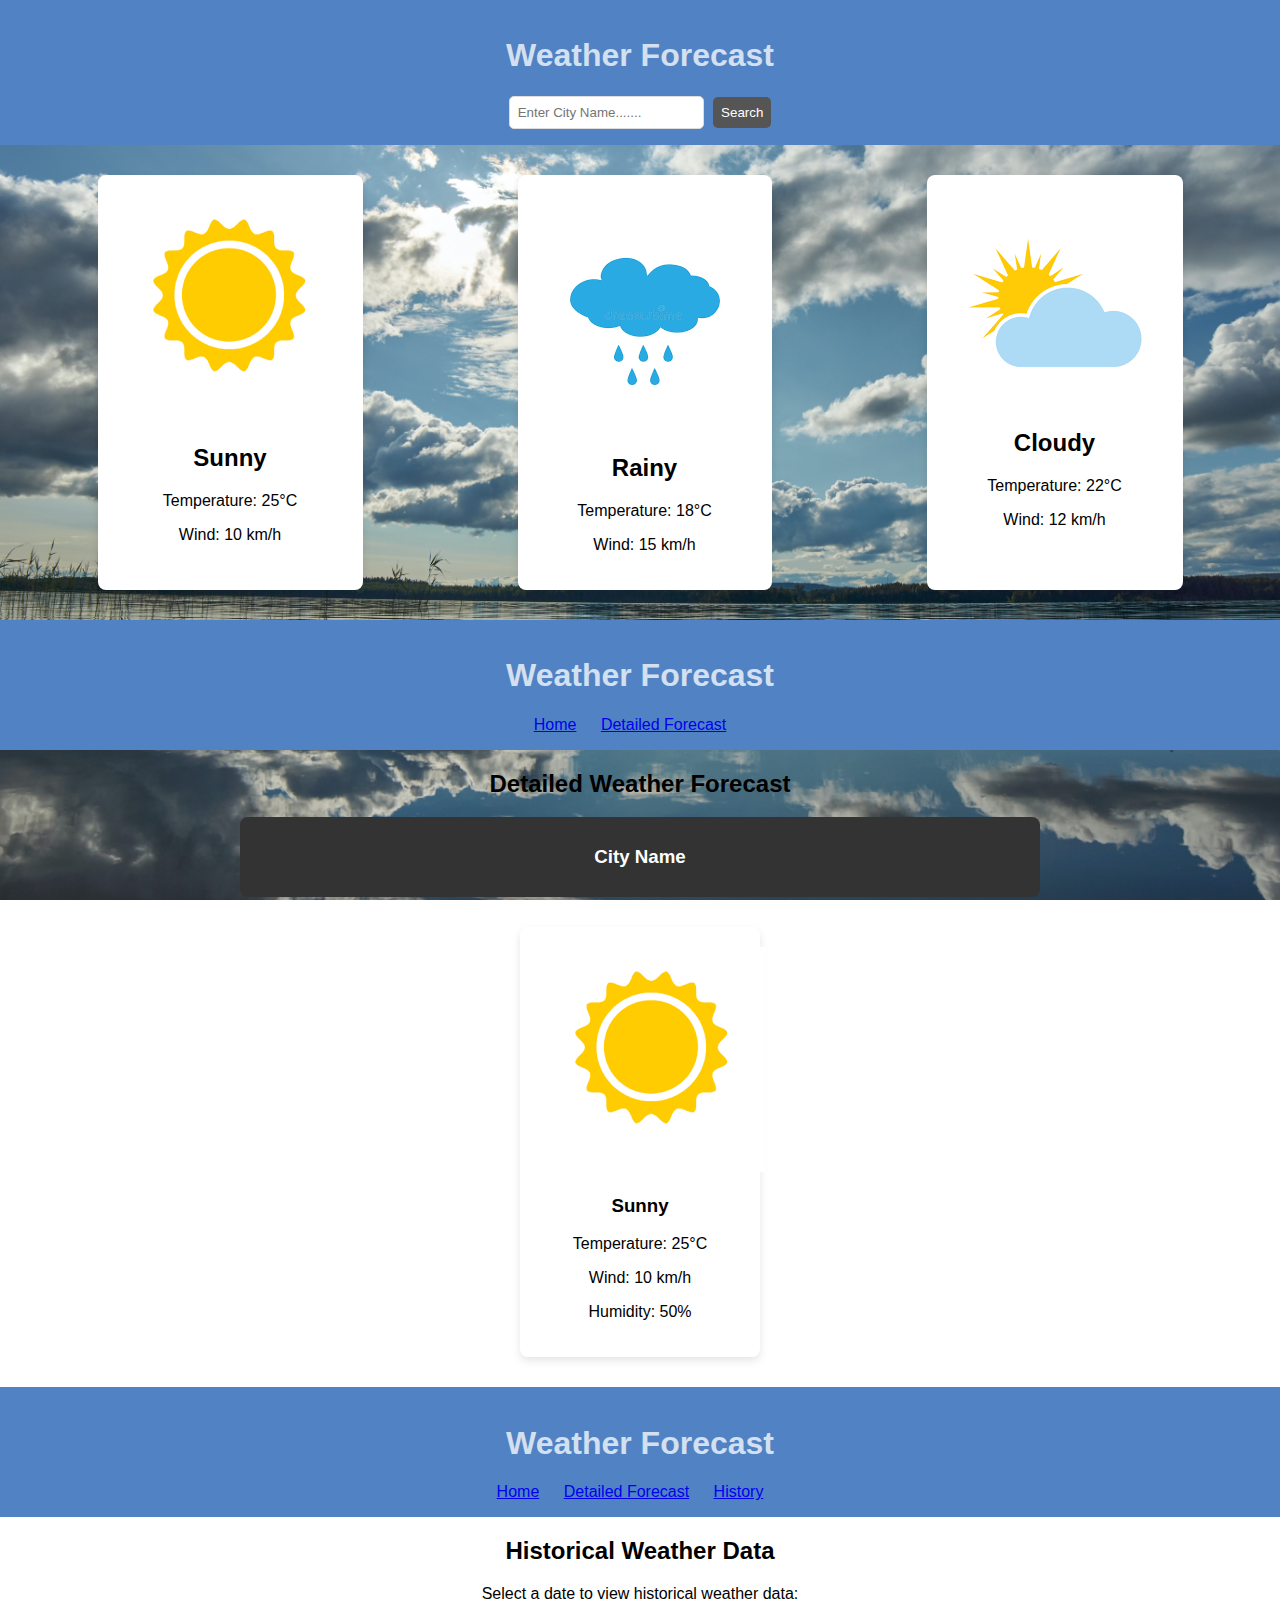
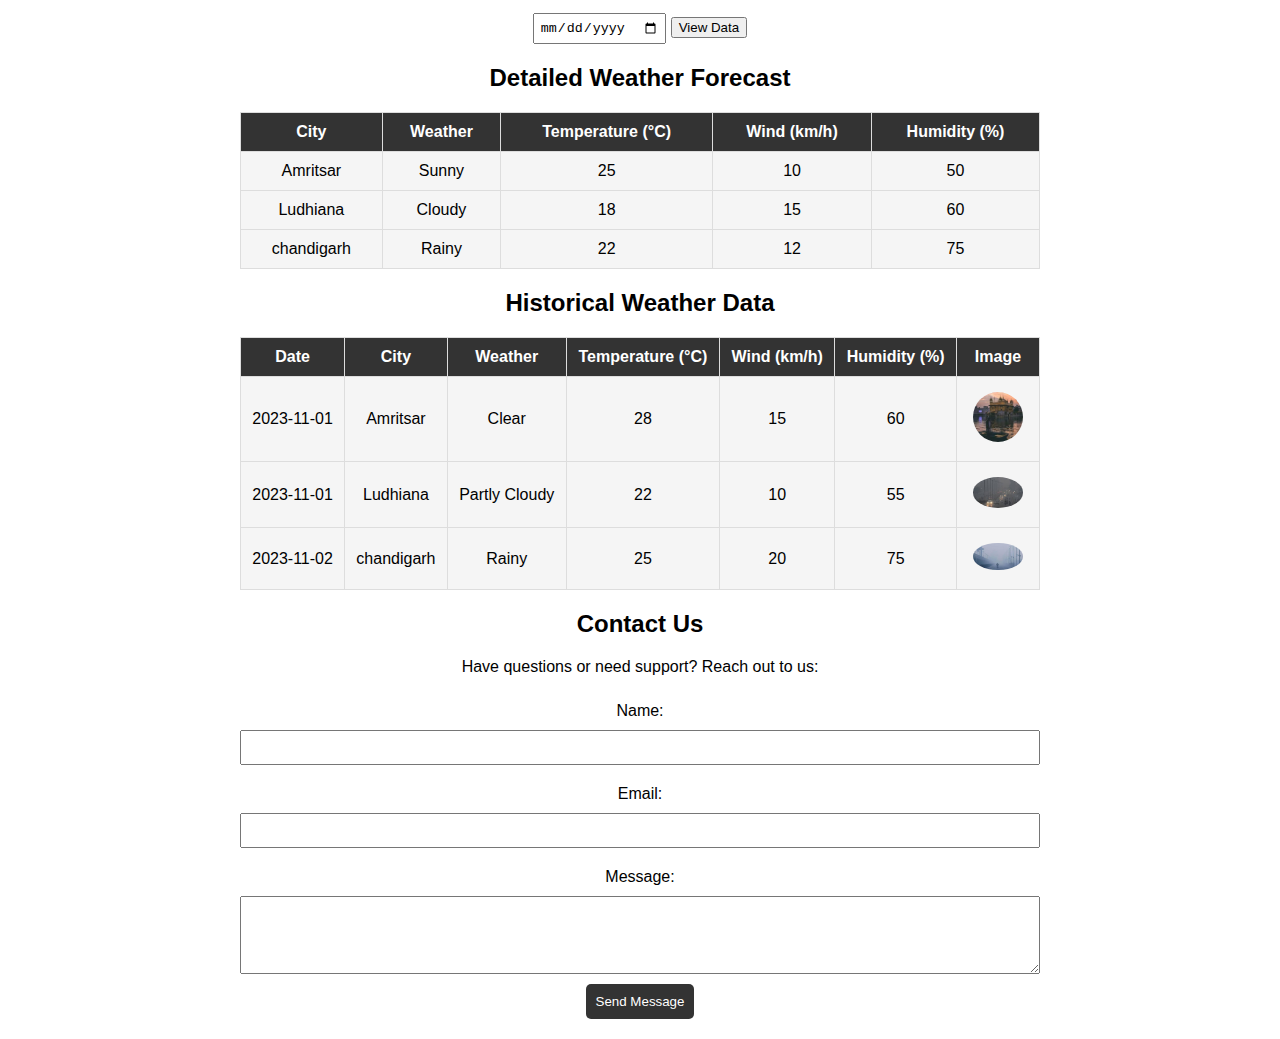
<file: index.html>
<!DOCTYPE html>
<html lang="en">
<head>
    <meta charset="UTF-8">
    <meta name="viewport" content="width=device-width, initial-scale=1.0">
    <title>Weather Forecast</title>
    <link rel="stylesheet" href="style.css">
</head>
<body>

    <header>
        <h1>Weather Forecast</h1>
        <div class="search-container">
            <input type="text" placeholder="Enter City Name.......">
            <button type="button">Search</button>
        </div>
    </header>

    <section class="weather-container">
        <div class="weather-card">
            <img src="sunny.png">
            <h2>Sunny</h2>
            <p>Temperature: 25°C</p>
            <p>Wind: 10 km/h</p>
        </div>

        <div class="weather-card">
            <img src="rainy.png">
            <h2>Rainy</h2>
            <p>Temperature: 18°C</p>
            <p>Wind: 15 km/h</p>
        </div>

        <div class="weather-card">
            <img src="cloud.png">
            <h2>Cloudy</h2>
            <p>Temperature: 22°C</p>
            <p>Wind: 12 km/h</p>
        </div>
    </section>

</body>
</html>
<!DOCTYPE html>
<html lang="en">
<head>
    <meta charset="UTF-8">
    <meta name="viewport" content="width=device-width, initial-scale=1.0">
    <title>Weather Forecast - Detailed</title>
    <link rel="stylesheet" href="style.css">
</head>
<body>

    <header>
        <h1>Weather Forecast</h1>
        <nav>
            <ul>
                <li><a href="index.html">Home</a></li>
                <li><a href="forecast.html">Detailed Forecast</a></li>
            </ul>
        </nav>
    </header>

    <section class="detailed-forecast">
        <h2>Detailed Weather Forecast</h2>
        <div class="location">
            <h3>City Name</h3>
        </div>
        <div class="weather-details">
            <div class="weather-card">
                <img src="sunny.png">
                <h3>Sunny</h3>
                <p>Temperature: 25°C</p>
                <p>Wind: 10 km/h</p>
                <p>Humidity: 50%</p>
            </div>
            <!-- Add more cards for different times or days as needed -->
        </div>
    </section>

    

</body>
</html>
<!DOCTYPE html>
<html lang="en">
<head>
    <meta charset="UTF-8">
    <meta name="viewport" content="width=device-width, initial-scale=1.0">
    <title>Weather Forecast - History</title>
    <link rel="stylesheet" href="style.css">
</head>
<body>

    <header>
       <h1>Weather Forecast</h1>
        <nav>
            <ul>
                <li><a href="index.html">Home</a></li>
                <li><a href="forecast.html">Detailed Forecast</a></li>
                <li><a href="history.html">History</a></li>
            </ul>
        </nav>
    </header>

    <section class="history">
        <h2>Historical Weather Data</h2>
        <p>Select a date to view historical weather data:</p>
        <input type="date" id="datepicker">
        <button onclick="viewHistory()">View Data</button>

        <div id="history-result" class="weather-details">
            <!-- Historical weather data will be displayed here -->
        </div>
    </section>

  
   
</body>
</html>
<!DOCTYPE html>
<html lang="en">
<head>
    <meta charset="UTF-8">
    <meta name="viewport" content="width=device-width, initial-scale=1.0">
    <title>Weather Forecast - About Us</title>
    <link rel="stylesheet" href="style.css">
</head>
<body>


    

</body>
</html>


<!DOCTYPE html>
<html lang="en">
<head>
    <meta charset="UTF-8">
    <meta name="viewport" content="width=device-width, initial-scale=1.0">
    <title>Weather Forecast - Detailed</title>
    <link rel="stylesheet" href="style.css">
</head>
<body>



    <section class="detailed-forecast">
        <h2>Detailed Weather Forecast</h2>

        <table>
            <thead>
                <tr>
                    <th>City</th>
                    <th>Weather</th>
                    <th>Temperature (°C)</th>
                    <th>Wind (km/h)</th>
                    <th>Humidity (%)</th>
                </tr>
            </thead>
            <tbody>
                <tr>
                    <td>Amritsar</td>
                    <td>Sunny</td>
                    <td>25</td>
                    <td>10</td>
                    <td>50</td>
                </tr>
                <tr>
                    <td>Ludhiana</td>
                    <td>Cloudy</td>
                    <td>18</td>
                    <td>15</td>
                    <td>60</td>
                </tr>
                <tr>
                    <td>chandigarh</td>
                    <td>Rainy</td>
                    <td>22</td>
                    <td>12</td>
                    <td>75</td>
                </tr>
                <!-- Add more rows for other cities as needed -->
            </tbody>
        </table>

    </section>

</body>
</html>


<!DOCTYPE html>
<html lang="en">
<head>
    <meta charset="UTF-8">
    <meta name="viewport" content="width=device-width, initial-scale=1.0">
    <title>Weather Forecast - History</title>
    <link rel="stylesheet" href="styles.css">
</head>
<body>

   

    <section class="history">
        <h2>Historical Weather Data</h2>

        <table>
            <thead>
                <tr>
                    <th>Date</th>
                    <th>City</th>
                    <th>Weather</th>
                    <th>Temperature (°C)</th>
                    <th>Wind (km/h)</th>
                    <th>Humidity (%)</th>
                    <th>Image</th>
                </tr>
            </thead>
            <tbody>
                <tr>
                    <td>2023-11-01</td>
                    <td>Amritsar</td>
                    <td>Clear</td>
                    <td>28</td>
                    <td>15</td>
                    <td>60</td>
                    <td><img src="am.jpg"></td>
                </tr>
                <tr>
                    <td>2023-11-01</td>
                    <td>Ludhiana</td>
                    <td>Partly Cloudy</td>
                    <td>22</td>
                    <td>10</td>
                    <td>55</td>
                    <td><img src="lu.jpg"></td>
                </tr>
                <tr>
                    <td>2023-11-02</td>
                    <td>chandigarh</td>
                    <td>Rainy</td>
                    <td>25</td>
                    <td>20</td>
                    <td>75</td>
                    <td><img src="ch.jpg"></td>
                </tr>
                <!-- Add more rows for other cities and dates as needed -->
            </tbody>
        </table>

    </section>

</body>
</html>



<!DOCTYPE html>
<html lang="en">
<head>
    <meta charset="UTF-8">
    <meta name="viewport" content="width=device-width, initial-scale=1.0">
    <title>Weather Forecast - Contact Us</title>
    <link rel="stylesheet" href="style.css">
</head>
<body>

   

    <section class="contact">
        <h2>Contact Us</h2>
        <p>Have questions or need support? Reach out to us:</p>

        <form action="submit_form.php" method="post">
            <label for="name">Name:</label>
            <input type="text" id="name" name="name" required>

            <label for="email">Email:</label>
            <input type="email" id="email" name="email" required>

            <label for="message">Message:</label>
            <textarea id="message" name="message" rows="4" required></textarea>

            <button type="submit">Send Message</button>
        </form>
    </section>

  

</body>
</html>
</file>
<file: style.css>
body {
    font-family: Arial, sans-serif;
    margin: 0;
    padding: 0;
    /* background-color: #f4f4f4; */
    background-image:url("wolfgang-hasselmann-bR_-gllg7Bs-unsplash.jpg") ;
    background-size: cover;
    background-attachment: fixed;
}

header {
    background-color: rgb(81, 131, 196);
    color: #ffffffc0;
    text-align: center;
    padding: 1em 0;
}

.weather-container {
    display: flex;
    justify-content: space-around;
    flex-wrap: wrap;
    padding: 20px;
}

.weather-card {
    background-color: #fff;
    border-radius: 8px;
    box-shadow: 0 4px 8px rgba(0, 0, 0, 0.1);
    padding: 20px;
    margin: 10px;
    text-align: center;
}

footer {
    background-color: #333;
    color: #fff;
    text-align: center;
    padding: 1em 0;
    position: fixed;
    width: 100%;
    bottom: 0;
}
/* Existing styles... */

nav {
    margin-top: 10px;
}

nav ul {
    list-style: none;
    margin: 0;
    padding: 0;
}

nav ul li {
    display: inline;
    margin-right: 20px;
}

.detailed-forecast {
    max-width: 800px;
    margin: 20px auto;
    text-align: center;
}

.location {
    background-color: #333;
    color: #fff;
    padding: 10px;
    border-radius: 8px;
    margin-bottom: 20px;
}

.weather-details {
    display: flex;
    justify-content: space-around;
    flex-wrap: wrap;
}

/* Adjustments for detailed weather cards */
.detailed-forecast .weather-card {
    width: 200px;
    margin: 10px;
}
/* Existing styles... */

.history {
    max-width: 800px;
    margin: 20px auto;
    text-align: center;
}

.history p {
    margin-bottom: 10px;
}

#datepicker {
    padding: 5px;
}

#history-result {
    display: flex;
    justify-content: space-around;
    flex-wrap: wrap;
}

/* Adjustments for historical weather cards */
.history .weather-card {
    width: 200px;
    margin: 10px;
}
/* Existing styles... */

.about {
    max-width: 800px;
    margin: 20px auto;
    text-align: center;
}

.team-member {
    background-color: #fff;
    border-radius: 8px;
    box-shadow: 0 4px 8px rgba(0, 0, 0, 0.1);
    padding: 20px;
    margin: 20px 0;
}

.team-member img {
    border-radius: 50%;
    max-width: 100px;
    margin-bottom: 10px;
}

/* Existing styles... */

.contact {
    max-width: 800px;
    margin: 20px auto;
    text-align: center;
}

.contact form {
    display: flex;
    flex-direction: column;
    align-items: center;
}

.contact label {
    margin: 10px 0;
}

.contact input,
.contact textarea {
    width: 100%;
    padding: 8px;
    margin-bottom: 10px;
    box-sizing: border-box;
}

.contact button {
    background-color: #333;
    color: #fff;
    padding: 10px;
    border: none;
    border-radius: 5px;
    cursor: pointer;
}

.contact button:hover {
    background-color: #555;
}
/* Existing styles... */

.detailed-forecast table {
    width: 100%;
    border-collapse: collapse;
    margin-top: 20px;
}

.detailed-forecast th, .detailed-forecast td {
    border: 1px solid #ddd;
    padding: 10px;
    text-align: center;
}

.detailed-forecast th {
    background-color: #3579d815;
    color: #fff;
}



/* Existing styles... */

.detailed-forecast table {
    width: 100%;
    border-collapse: collapse;
    margin-top: 20px;
    background-color: #f5f5f5; /* Set your desired background color */
}

.detailed-forecast th, .detailed-forecast td {
    border: 1px solid #ddd;
    padding: 10px;
    text-align: center;
}

.detailed-forecast th {
    background-color: #333;
    color: #ffffff;
}
/* Existing styles... */

.history table {
    width: 100%;
    border-collapse: collapse;
    margin-top: 20px;
    background-color: #f5f5f5; /* Set your desired background color */
}

.history th, .history td {
    border: 1px solid #ddd;
    padding: 10px;
    text-align: center;
}

.history th {
    background-color: #333;
    color: #fff;
}

.history td img {
    max-width: 50px;
    height: auto;
    border-radius: 50%;
}

/* Optional: Add some space around the images */
.history td img {
    margin: 5px;
}
</file>
<file: styles.css>
body {
    font-family: 'Arial', sans-serif;
    margin: 0;
    padding: 0;
}

header, section, footer {
    position: relative;
}

.header-background, .featured-background {
    position: absolute;
    top: 0;
    left: 0;
    width: 100%;
    height: 100%;
    background-size: cover;
    opacity: 0.7; /* Adjust the opacity as needed */
}

.header-background {
    background-image: url("C:\Users\dheer\OneDrive\Desktop\wolfgang-hasselmann-bR_-gllg7Bs-unsplash.jpg"); /* Add your header background image path */
}

.featured-background {
    background-image: url('featured-background.jpg'); /* Add your featured background image path */
}

.header-content, .featured-content {
    position: absolute;
    top: 50%;
    left: 50%;
    transform: translate(-50%, -50%);
    text-align: center;
    color: #fff;
}

header h1, .featured-content h2 {
    font-size: 2em;
}

.search-container {
    margin-top: 20px;
}

.search-container input {
    padding: 8px;
    margin-right: 5px;
    border: 1px solid #ddd;
    border-radius: 5px;
}

.search-container button {
    background-color: #555;
    color: #fff;
    padding: 8px;
    border: none;
    border-radius: 5px;
    cursor: pointer;
}

footer {
    background-color: #333;
    color: #fff;
    text-align: center;
    padding: 1em 0;
}
</file>
